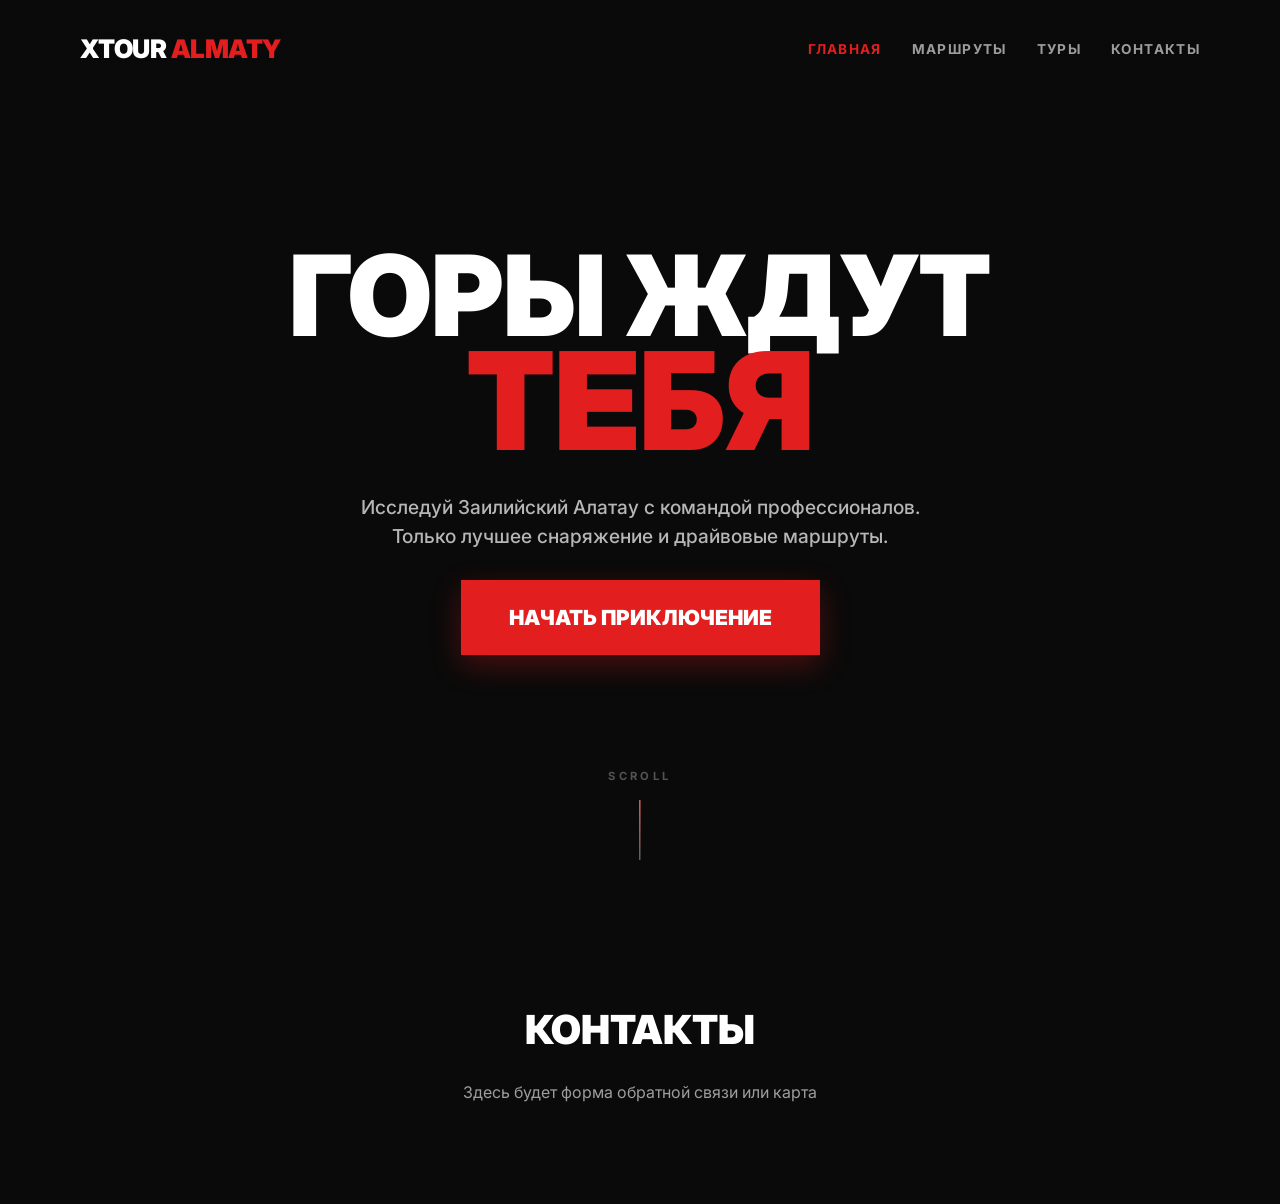
<file: XTOUR_ALMATY.html>
<!DOCTYPE html>
<html lang="ru">
<head>
    <meta charset="UTF-8">
    <meta name="viewport" content="width=device-width, initial-scale=1.0">
    <title>XTOUR ALMATY - Горы ждут тебя</title>
    
    <link rel="preconnect" href="https://fonts.googleapis.com">
    <link rel="preconnect" href="https://fonts.gstatic.com" crossorigin>
    <link href="https://fonts.googleapis.com/css2?family=Inter:wght@400;700;900&display=swap" rel="stylesheet">
    
    <style>
        :root {
            --brand-red: #E21E1E;
            --brand-black: #0A0A0A;
            --brand-white: #FFFFFF;
            --brand-gray: #1A1A1A;
            --transition: all 0.4s cubic-bezier(0.16, 1, 0.3, 1);
        }

        * {
            margin: 0;
            padding: 0;
            box-sizing: border-box;
        }

        body {
            background-color: var(--brand-black);
            color: var(--brand-white);
            font-family: 'Inter', sans-serif;
            overflow-x: hidden;
            line-height: 1.5;
        }

        header {
            position: fixed;
            top: 0;
            left: 0;
            width: 100%;
            z-index: 100;
            padding: 30px 0;
            background: linear-gradient(to bottom, rgba(10,10,10,0.8), transparent);
            transition: var(--transition);
        }

        .container {
            max-width: 1200px;
            margin: 0 auto;
            padding: 0 40px;
            display: flex;
            justify-content: space-between;
            align-items: center;
        }

        .logo {
            font-weight: 900;
            font-size: 1.6rem;
            text-transform: uppercase;
            letter-spacing: -0.02em;
            color: var(--brand-white);
            text-decoration: none;
        }

        .logo span {
            color: var(--brand-red);
        }

        nav {
            display: flex;
            gap: 30px;
        }

        nav a {
            color: var(--brand-white);
            text-decoration: none;
            font-weight: 700;
            font-size: 0.85rem;
            text-transform: uppercase;
            letter-spacing: 0.1em;
            opacity: 0.6;
            transition: var(--transition);
        }

        nav a:hover, nav a.active {
            opacity: 1;
            color: var(--brand-red);
        }

        .hero {
            position: relative;
            height: 100vh;
            display: flex;
            align-items: center;
            justify-content: center;
            text-align: center;
            overflow: hidden;
        }

        .video-container {
            position: absolute;
            top: 0;
            left: 0;
            width: 100%;
            height: 100%;
            z-index: 1;
            background-color: var(--brand-black);
        }

        video {
            width: 100%;
            height: 100%;
            object-fit: cover;
            opacity: 0.55; 
        }

        .overlay {
            position: absolute;
            inset: 0;
            background: linear-gradient(to bottom, 
                rgba(10,10,10,0.1) 0%, 
                rgba(10,10,10,0.4) 60%, 
                rgba(10,10,10,0.9) 100%);
            z-index: 2;
            pointer-events: none;
        }

        .hero-content {
            position: relative;
            z-index: 10;
            padding: 0 20px;
            max-width: 900px;
        }

        .title-group {
            font-weight: 900;
            text-transform: uppercase;
            line-height: 0.9;
            letter-spacing: -0.06em;
        }

        .title-top {
            display: block;
            font-size: clamp(3.5rem, 10vw, 7rem);
            color: var(--brand-white);
        }

        .title-bottom {
            display: block;
            font-size: clamp(4.5rem, 12vw, 8.5rem);
            color: var(--brand-red);
            margin-top: -5px;
        }

        .hero-desc {
            margin: 30px auto;
            max-width: 600px;
            font-size: 1.2rem;
            color: rgba(255,255,255,0.7);
            font-weight: 500;
        }

        .cta-button {
            display: inline-block;
            background-color: var(--brand-red);
            color: var(--brand-white);
            text-decoration: none;
            padding: 22px 48px;
            font-weight: 900;
            font-size: 1.3rem;
            text-transform: uppercase;
            border: none;
            cursor: pointer;
            transition: var(--transition);
            box-shadow: 0 10px 30px rgba(226, 30, 30, 0.3);
        }

        .cta-button:hover {
            background-color: var(--brand-white);
            color: var(--brand-red);
            transform: translateY(-5px) scale(1.02);
            box-shadow: 0 15px 40px rgba(255, 255, 255, 0.2);
        }

        .scroll-down {
            position: absolute;
            bottom: 40px;
            left: 50%;
            transform: translateX(-50%);
            z-index: 10;
            display: flex;
            flex-direction: column;
            align-items: center;
            gap: 15px;
        }

        .scroll-text {
            font-size: 0.7rem;
            font-weight: 700;
            text-transform: uppercase;
            letter-spacing: 0.3em;
            color: rgba(255,255,255,0.3);
        }

        .scroll-line {
            width: 1px;
            height: 60px;
            background: linear-gradient(to bottom, var(--brand-red), transparent);
            position: relative;
            overflow: hidden;
        }

        .scroll-line::after {
            content: '';
            position: absolute;
            top: 0;
            left: 0;
            width: 100%;
            height: 100%;
            background: var(--brand-white);
            animation: scrollLineAnim 2s infinite ease-in-out;
        }

        @keyframes scrollLineAnim {
            0% { transform: translateY(-100%); }
            50%, 100% { transform: translateY(100%); }
        }

        /* АДАПТИВНОСТЬ ДЛЯ МОБИЛОК */
        @media (max-width: 768px) {
            header { padding: 20px 0; }
            nav { display: none; } /* Можно заменить на бургер-меню */
            .hero-content { padding-bottom: 50px; }
            .hero-desc { font-size: 1rem; }
            .cta-button { padding: 18px 36px; font-size: 1.1rem; }
        }
    </style>
</head>
<body>

    <header id="header">
        <div class="container">
            <a href="#" class="logo">XTOUR <span>ALMATY</span></a>
            <nav>
                <a href="#" class="active">Главная</a>
                <a href="#routes">Маршруты</a>
                <a href="#tours">Туры</a>
                <a href="#contacts">Контакты</a>
            </nav>
        </div>
    </header>

    <main>
        <section class="hero">
            <!-- Видео фон -->
            <div class="video-container">
                <video autoplay muted loop playsinline preload="auto">
                    <!-- 1. Ваш прикрепленный файл (если он лежит рядом с html) -->
                    <source src="https://raw.githubusercontent.com/nik1zxc/video/main/videogit.mp4" type="video/mp4">
                    <!-- 2. Запасное видео из сети для примера -->
                    <source src="https://raw.githubusercontent.com/nik1zxc/video/main/videogit.mp4" type="video/mp4">
                    Ваш браузер не поддерживает видео.
                </video>
                <div class="overlay"></div>
            </div>

            <!-- Контент -->
            <div class="hero-content">
                <div class="title-group">
                    <span class="title-top">Горы ждут</span>
                    <span class="title-bottom">Тебя</span>
                </div>
                <p class="hero-desc">
                    Исследуй Заилийский Алатау с командой профессионалов. <br>
                    Только лучшее снаряжение и драйвовые маршруты.
                </p>
                <a href="#contacts" class="cta-button">Начать приключение</a>
            </div>

            <div class="scroll-down">
                <span class="scroll-text">SCROLL</span>
                <div class="scroll-line"></div>
            </div>
        </section>

        <section id="contacts" style="background: var(--brand-black); padding: 100px 20px; text-align: center;">
            <h2 style="font-weight: 900; text-transform: uppercase; font-size: 2.5rem; color: var(--brand-white);">Контакты</h2>
            <p style="margin-top: 20px; opacity: 0.6;">Здесь будет форма обратной связи или карта</p>
        </section>
    </main>

    <script>
        window.addEventListener('scroll', () => {
            const header = document.getElementById('header');
            if (window.scrollY > 50) {
                header.style.background = 'rgba(10, 10, 10, 0.95)';
                header.style.padding = '15px 0';
            } else {
                header.style.background = 'linear-gradient(to bottom, rgba(10,10,10,0.8), transparent)';
                header.style.padding = '30px 0';
            }
        });
    </script>
</body>
</html>
</file>
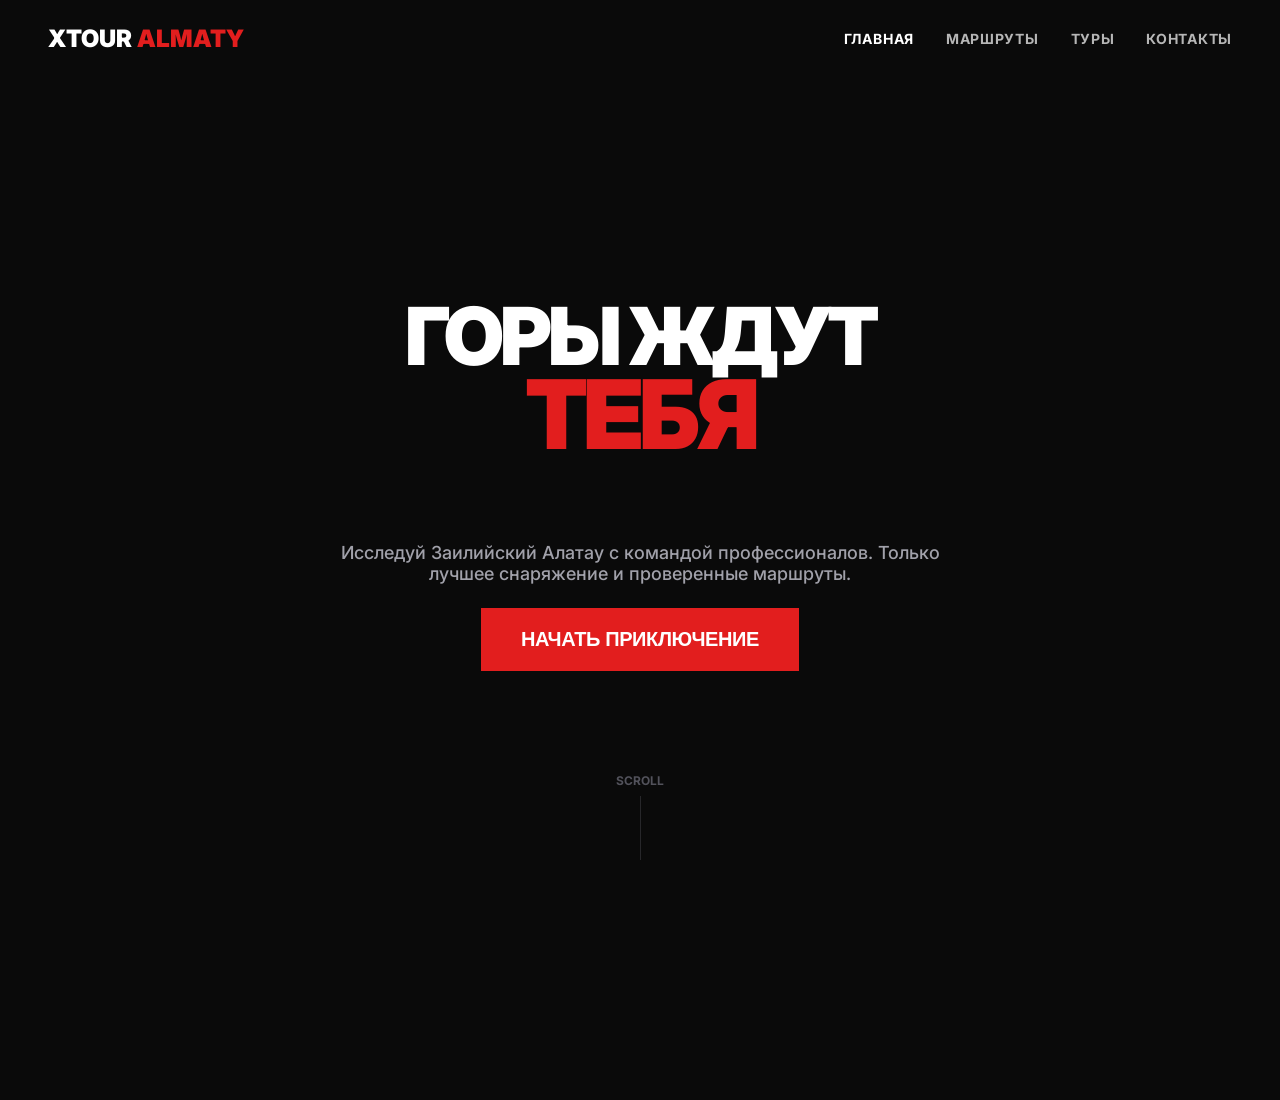
<file: public/index-static.html>
<!DOCTYPE html>
<html lang="ru">
<head>
    <meta charset="UTF-8">
    <meta name="viewport" content="width=device-width, initial-scale=1.0">
    <title>XTOUR ALMATY - Горы ждут тебя</title>
    <link rel="stylesheet" href="styles.css">
</head>
<body>
    <!-- Навигация -->
    <header class="nav-header">
        <div class="nav-container">
            <div class="logo">XTOUR <span>ALMATY</span></div>
            <nav class="nav-links">
                <a href="#" class="nav-link active">Главная</a>
                <a href="#" class="nav-link">Маршруты</a>
                <a href="#" class="nav-link">Туры</a>
                <a href="#" class="nav-link">Контакты</a>
            </nav>
        </div>
    </header>

    <!-- Главный экран -->
    <section class="hero-section">
        <div class="overlay-gradient"></div>
        
        <video class="video-background" autoplay muted loop playsinline>
            <!-- Приоритет пользовательскому файлу -->
            <source src="https://raw.githubusercontent.com/nik1zxc/video/main/videogit.mp4" type="video/mp4">
            <source src="https://assets.mixkit.co/videos/preview/mixkit-quad-bike-on-a-dirt-road-in-the-mountains-34443-large.mp4" type="video/mp4">
        </video>

        <div class="hero-content">
            <h1 class="hero-title">Горы ждут</h1>
            <h2 class="hero-subtitle">тебя</h2>
            <p class="hero-description">
                Исследуй Заилийский Алатау с командой профессионалов. Только лучшее снаряжение и проверенные маршруты.
            </p>
            <button class="btn-primary">Начать приключение</button>
        </div>

        <div class="scroll-indicator">
            <div class="scroll-text">SCROLL</div>
            <div class="scroll-line"></div>
        </div>
    </section>

    <!-- Секция контента (место под React-вкладки) -->
    <main id="app-content" style="background: #0A0A0A; padding: 100px 0;">
        <!-- Здесь в основном приложении динамически меняется контент -->
    </main>
</body>
</html>
</file>
<file: public/styles.css>
/* XTOUR ALMATY GLOBAL STYLES */
@import url('https://fonts.googleapis.com/css2?family=Inter:wght@400;700;900&display=swap');

:root {
  --brand-red: #E21E1E;
  --brand-black: #0A0A0A;
  --brand-white: #FFFFFF;
  --brand-gray: #1A1A1A;
}

body {
  margin: 0;
  padding: 0;
  background-color: var(--brand-black);
  color: var(--brand-white);
  font-family: 'Inter', sans-serif;
  overflow-x: hidden;
}

.hero-section {
  position: relative;
  height: 100vh;
  display: flex;
  align-items: center;
  justify-content: center;
  overflow: hidden;
  background-color: var(--brand-black);
}

.video-background {
  position: absolute;
  top: 0;
  left: 0;
  width: 100%;
  height: 100%;
  object-fit: cover;
  z-index: 10;
  opacity: 0.6;
}

.overlay-gradient {
  position: absolute;
  inset: 0;
  background: linear-gradient(to bottom, rgba(10,10,10,0.2) 0%, rgba(10,10,10,0.4) 50%, rgba(10,10,10,0.8) 100%);
  z-index: 20;
  pointer-events: none;
}

.hero-content {
  position: relative;
  z-index: 30;
  text-align: center;
  padding: 0 24px;
}

.hero-title {
  font-size: 5rem;
  font-weight: 900;
  text-transform: uppercase;
  margin-bottom: 0;
  line-height: 1;
  letter-spacing: -0.05em;
}

.hero-subtitle {
  font-size: 6rem;
  font-weight: 900;
  color: var(--brand-red);
  text-transform: uppercase;
  margin-top: -10px;
  line-height: 1;
  letter-spacing: -0.05em;
}

.hero-description {
  max-width: 600px;
  margin: 24px auto;
  font-size: 1.125rem;
  color: #a1a1aa;
  font-weight: 500;
}

.btn-primary {
  background-color: var(--brand-red);
  color: white;
  font-weight: 900;
  padding: 20px 40px;
  border: none;
  text-transform: uppercase;
  font-size: 1.25rem;
  cursor: pointer;
  transition: all 0.3s ease;
  letter-spacing: -0.02em;
}

.btn-primary:hover {
  background-color: white;
  color: var(--brand-red);
  transform: scale(1.05);
}

.nav-header {
  position: fixed;
  top: 0;
  width: 100%;
  z-index: 50;
  padding: 24px 0;
  transition: background 0.3s ease;
}

.nav-container {
  max-width: 1200px;
  margin: 0 auto;
  padding: 0 48px;
  display: flex;
  justify-content: space-between;
  align-items: center;
}

.logo {
  font-weight: 900;
  font-size: 1.5rem;
  text-transform: uppercase;
}

.logo span {
  color: var(--brand-red);
}

.nav-links {
  display: flex;
  gap: 32px;
}

.nav-link {
  color: white;
  text-decoration: none;
  font-weight: 700;
  font-size: 0.875rem;
  text-transform: uppercase;
  letter-spacing: 0.05em;
  opacity: 0.7;
  transition: opacity 0.3s;
}

.nav-link:hover, .nav-link.active {
  opacity: 1;
}

.scroll-indicator {
  position: absolute;
  bottom: 40px;
  left: 50%;
  transform: translateX(-50%);
  z-index: 30;
  text-align: center;
}

.scroll-text {
  font-size: 0.75rem;
  font-weight: 700;
  text-transform: uppercase;
  color: #52525b;
  margin-bottom: 8px;
}

.scroll-line {
  width: 1px;
  height: 64px;
  background-color: #27272a;
  margin: 0 auto;
}
</file>
